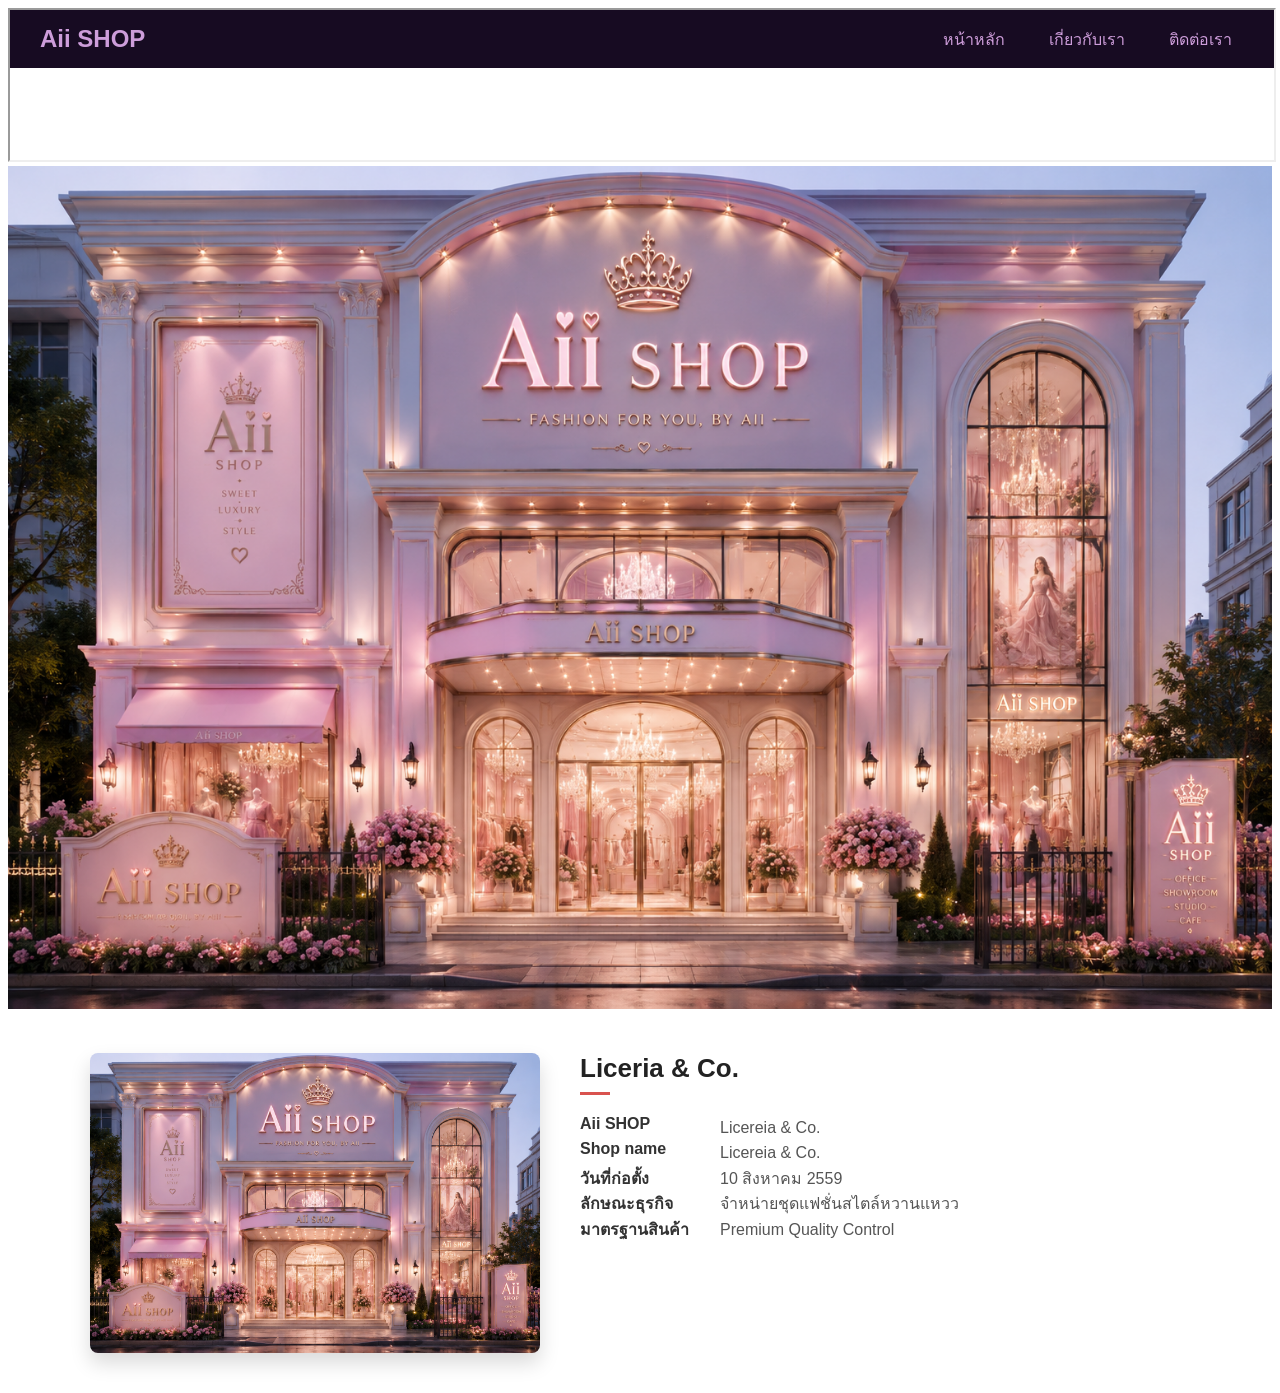
<file: about.html>
<!DOCTYPE html>
<html>
    <head>
        <title>เกี่ยวกับเรา</title>
        <link rel="stylesheet" href="css/about.css"
    </head>
    <body>
         <iframe src="menu.html" style="width: 100%; height: 60px border=none; overflow: hidden;"scrolling="no"></iframe>
         <img src="ChatGPT Image Aug 10, 2026, 04_30_05 PM.png" width="100%" height="auto" class="img-fluid"/>
    
        <section class="about-company">
            <div class="company-image">
                <img src="ChatGPT Image Aug 10, 2026, 04_30_05 PM.png" alt="รูปบิษัท">
            </div>    
            <div class="company-details">
                <h2>Liceria & Co.</h2>
                <div class="red-line"></div>
                
                <div class="info-row">
                    <div class="info-label">Aii SHOP</div>
                    <div class="info-value">Licereia & Co.</div>
                </div>

                 <div class="info-row">
                    <div class="info-label">Shop name</div>
                    <div class="info-value">Licereia & Co.</div>
                </div>

                 <div class="info-row">
                    <div class="info-label">วันที่ก่อตั้ง</div>
                    <div class="info-value">10 สิงหาคม 2559</div>
                </div>


                <div class="info-row">
                    <div class="info-label">ลักษณะธุรกิจ</div>
                    <div class="info-value">จำหน่ายชุดแฟชั่นสไตล์หวานแหวว</div>
                </div>

                  <div class="info-row">
                    <div class="info-label">มาตรฐานสินค้า</div>
                    <div class="info-value">Premium Quality Control</div>
                </div>


            
            
            </div>
        </section>
        </body>
</html>
</file>
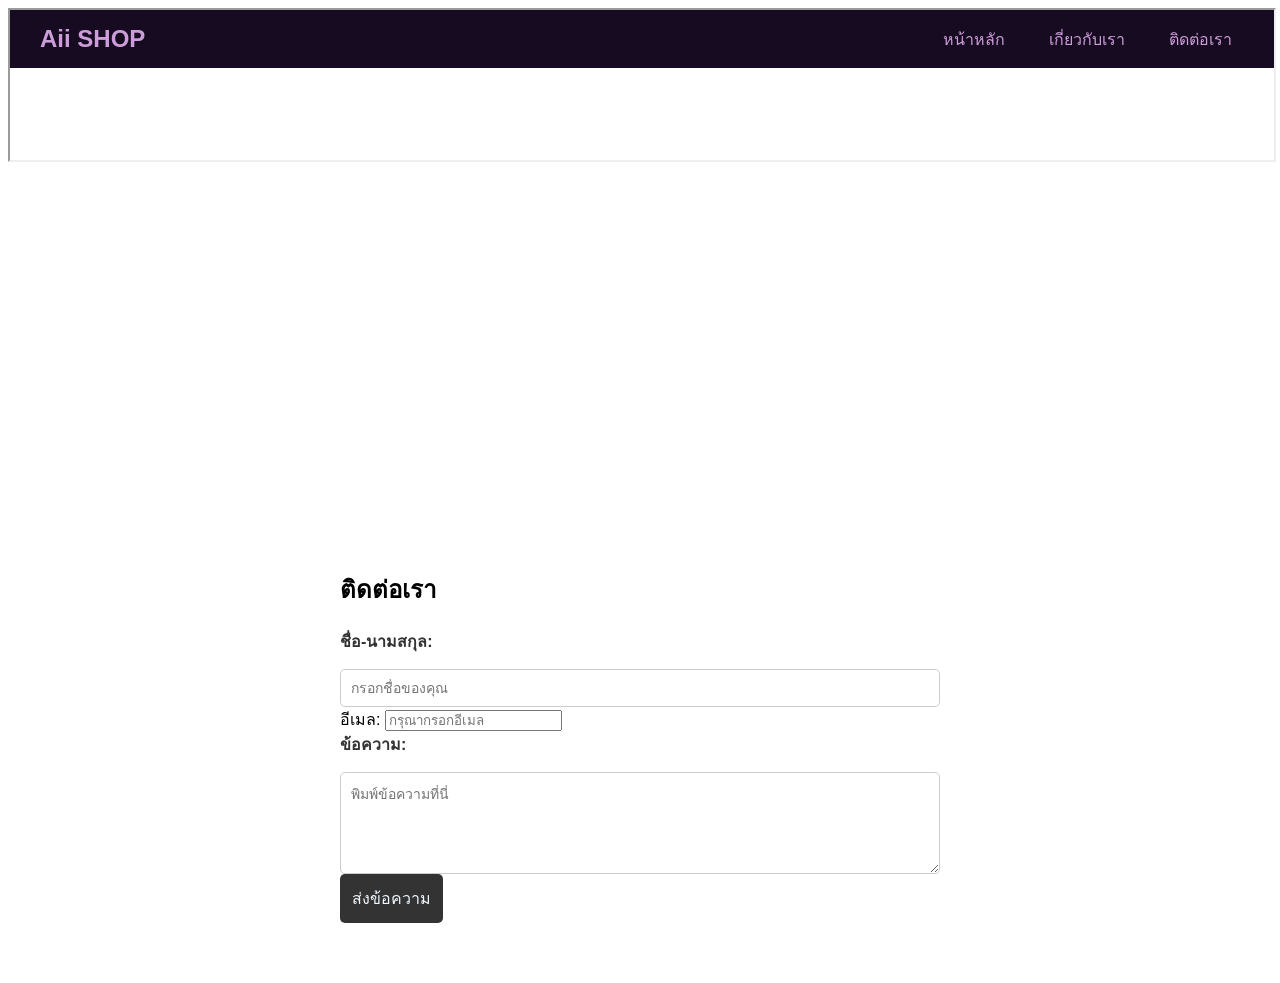
<file: contact.html>
<!DOCTYPE html>
<html>
    <head>
        <title>ติดต่อเรา</title>
        <link rel="stylesheet" href="css/contact.css"
    </head>
    <body>
        <iframe src="menu.html" style="width: 100%; height: 60px border=none;overflow: hidden;" scrolling="no"></iframe>
        <iframe src="https://www.google.com/maps/embed?pb=!1m18!1m12!1m3!1d6501.
        71766375674!2d100.27359014219056!3d13.550299585988075!2m3!1f0!2f0!3f0!3m2!1i1024!2i768!4f13.
        1!3m3!1m2!1s0x30e2b86fa7848b8b%3A0x7d9c587713063d7d!2z4Lin4Li04LiX4Lii4Liy4Lil4Lix4Lii4LmA4LiX4LiE4LiZ4Li04LiE4Liq4Lih4Li44LiX4Li
        j4Liq4Liy4LiE4Lij!5e0!3m2!1sth!2sth!4v1786953971877!5m2!1sth!2sth" 
        width="100%" height="320" style="border:0;" allowfullscreen="" loading="lazy" referrerpolicy="strict-origin-when-cross-origin"></iframe>

<section class="contact-section">
            <h2>ติดต่อเรา</h2>
        <form action="https://api.web3forms.com/submit" method="POST"
        class="contact-form">
        <input type="hidden" name="access_key" value="01575391-7a95-4f7b-8b6c-0f34e39055e9">
        
        <div class="form-group">
            <label for="name">ชื่อ-นามสกุล:</label>
            <input type="text" id="name" name="name" 
            required placeholder="กรอกชื่อของคุณ">
        </div>

        <div class="from-group">
            <label for="email">อีเมล:</label>
            <input type="email" id="email" name="email"
            required placeholder="กรุณากรอกอีเมล">
        </div>

        <div class="form-group">
            <label for="message">ข้อความ:</label>
            <textarea id="message" name="message" rows="5"
            required placeholder="พิมพ์ข้อความที่นี่"></textarea>
        </div>

        <button type="submit" class="submit-btn">ส่งข้อความ</button>
        </form>
        </section>
        
    
        </body>
</html>
</file>
<file: css/about.css>
.about-company{
    display: flex;
    justify-content: center;
    align-items: flex-start;
    gap: 40px;
    max-width: 1100px;
    margin: 40px auto;
    padding: 0 20px;
    font-family: sans-serif;
}

.company-image{
    flex: 1;
    max-width: 450px;
}

.company-image img{
    width: 100%;
    height: auto;
    border-radius: 8px;
    box-shadow: 0 10px 20px rgba(0, 0, 0, 0.15);
    display: block;
}

.company-details{
    flex: 1.2;
}

.company-details h2{
    font-size: 26px;
    margin: 0 0 8px 0;
    color: #222;
}

.red-line{
    width: 30px;
    height: 3px;
    background-color: #d9534f;
    margin-bottom: 20px;
}

.info-table{
    display: flex;
    flex-direction: column;
    gap: 14px;
}

.info-row{
    display: flex;
}

.info-label{
    width: 140px;
    font-weight: bold;
    color: #333;
    flex-shrink: 0;
}

.info-value{
    color: #555;
    flex-grow: 1;
    line-height: 1.6;
}
</file>
<file: css/contact.css>
.contact-section{
    max-width: 600px;
    margin: 40px auto;
    padding: 20px;
    font-family: sans-serif;
}

.contact-from{
    display: flex;
    flex-direction: column;
    gap: 15px;
}

.form-group{
    display: flex;
    flex-direction: column;
    gap: 15px;
}

.form-group label{
    font-weight: bold;
    color: #333;
}

.form-group input,
.form-group textarea{
    padding: 10px;
    border: 1px solid #ccc;
    border-radius: 5px;
    font-size: 14px;
}

.submit-btn{
    padding: 12px;
    background-color: #333;
    color: aliceblue;
    border: none;
    border-radius: 5px;
    font-size: 16px;
    cursor: pointer;
    transition: background 0.3s;
}

.submit-btn:hover{
    background-color: #555;
}
</file>
